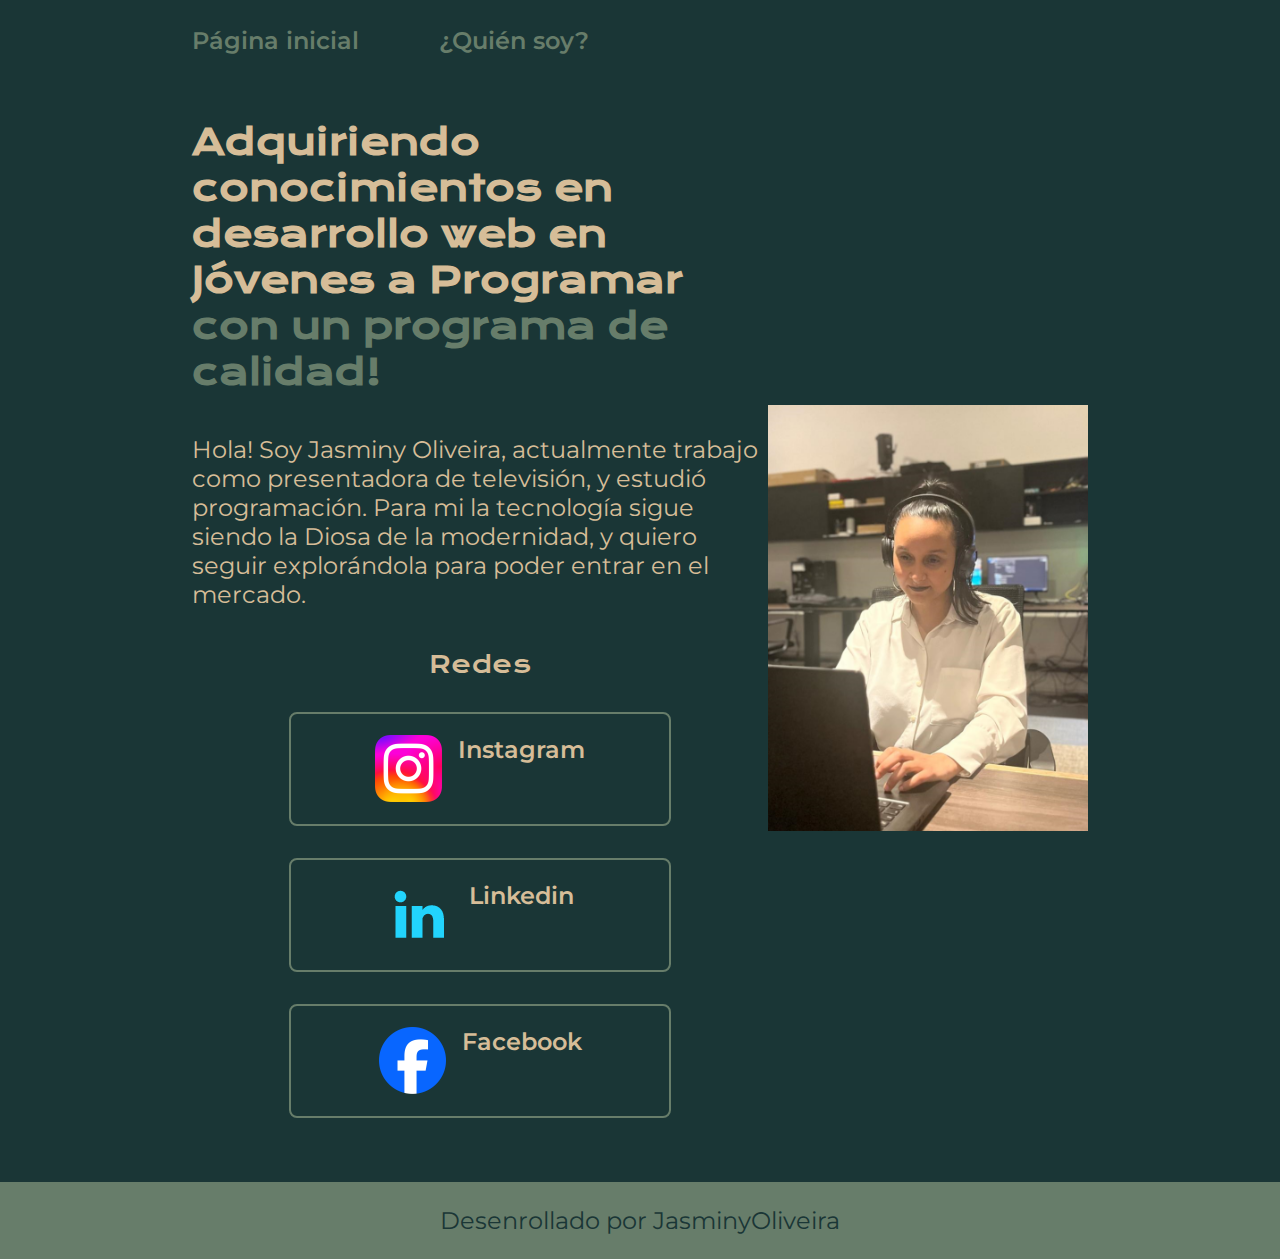
<file: index.html>
<!DOCTYPE html>
<html lang="es">

<head>
    <meta charset="UTF-8">
    <meta http-equiv="X-UA-Compatible" content="IE=edge">
    <meta name="viewport" content="width=device-width, initial-scale=1.0">
    <title>Portafolio Jasminy Oliveira</title>
    <link rel="stylesheet" href="./styles/style.css">
</head>

<body>
    <header class="cabecalho"> 
        <nav class="cabecalho__menu">
            <a class="cabecalho__menu__link" href="index.html">Página inicial</a>
            <a class="cabecalho__menu__link" href="about.html">¿Quién soy?</a>
        </nav> <!--Esta tag es para introducir los links para navegar en cada pagina-->
    </header>
    <main class="apresentacao">
        <section class="apresentacao__conteudo">
            <h1 class="apresentacao__conteudo__titulo">Adquiriendo conocimientos en desarrollo web en Jóvenes a Programar<strong 
            class="titulo-destaque"> con un programa de calidad!
            </strong></h1>
            <p class="apresentacao__conteudo__texto">Hola! Soy Jasminy Oliveira,
            actualmente trabajo como presentadora de televisión, y estudió programación. 
            Para mi la tecnología sigue siendo la Diosa de la modernidad, y quiero seguir explorándola para poder entrar en el mercado.</p>
            <div class="apresentacao__links">
                <h2 class="apresentacao__links__subtitulo">Redes</h2>
                <a class="apresentacao__links__link" href="https://www.instagram.com/jaasoliveira/">
                    <img src="./images/Instagram logo.png">
                    Instagram
                </a>    
                <a class="apresentacao__links__link" href="https://www.linkedin.com/in/jasminy-oliveira-276721320/" >
                    <img src="./images/Linkedin.png">
                    Linkedin</a>
                <a class="apresentacao__links__link" href="https://www.facebook.com/jasminy.oliveira.92/" >
                    <img src="./images/Facebook logo.png">
                    Facebook
                </a>
            </div>
        </section>
        <img class="imagem__jas" src="./images/jas.png" alt="Foto Jasminy">
    </main>
    <footer class="footer__jas">
        <p>Desenrollado por JasminyOliveira</p>
    </footer>
</body>

</html>
</file>
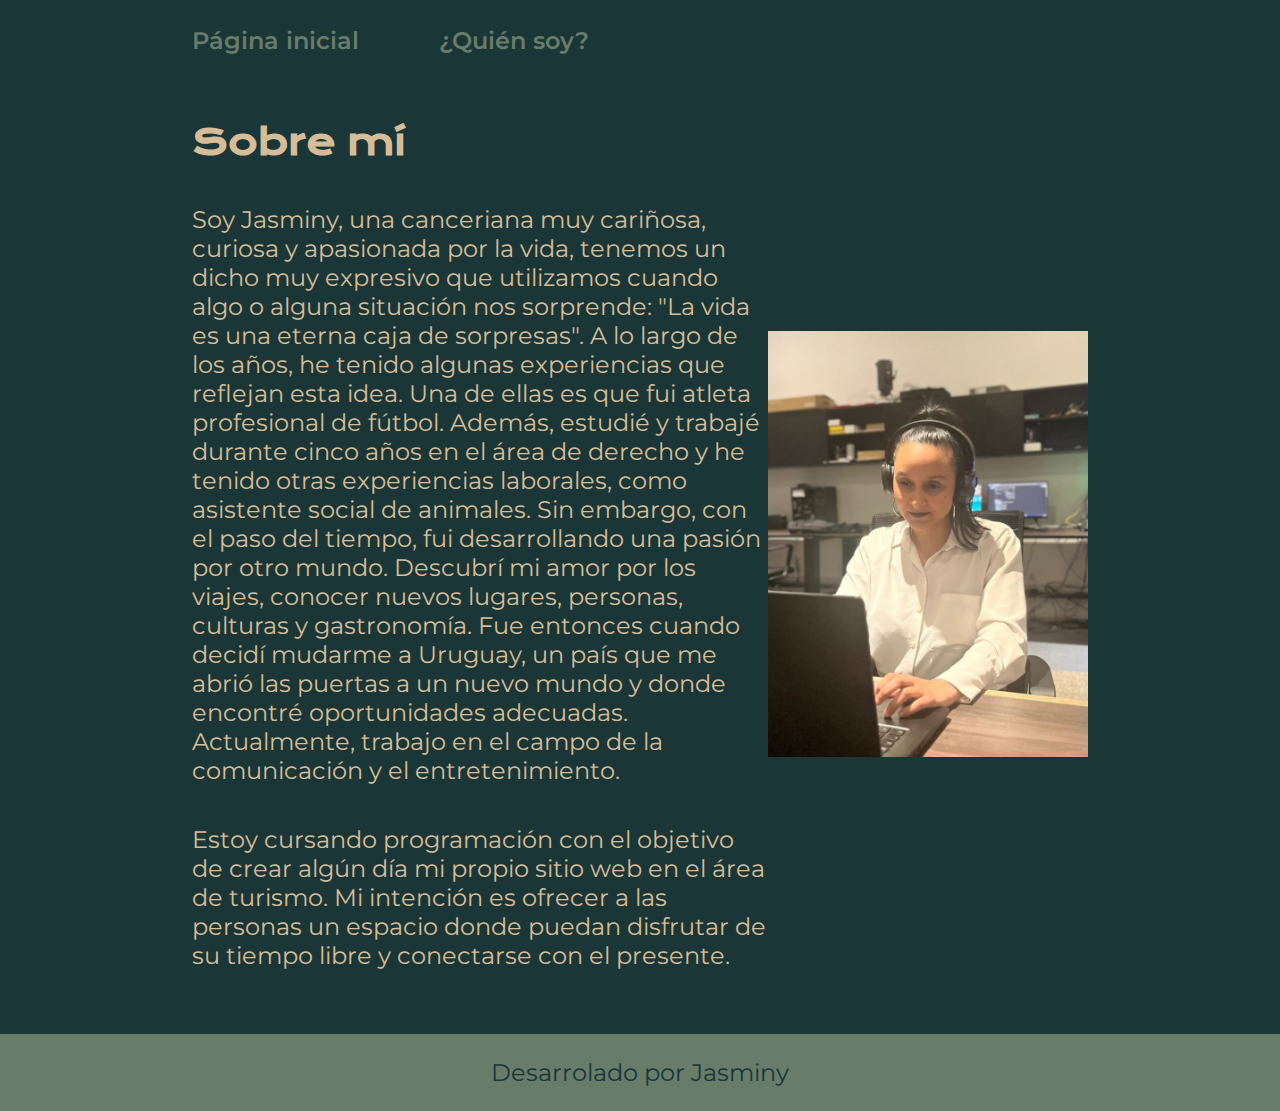
<file: about.html>
<!DOCTYPE html>
<html lang="es">
    <head>
        <meta charset="utf-8" />
        <meta http-equiv="X-UA-Compatible" content="IE=edge">
        <meta name="viewport" content="width=device-width, initial-scale=1.0">
        <title>Sobre mi </title>
        <link rel="stylesheet" href="./styles/style.css">
    </head>
    <body>
        <header class="cabecalho">
            <nav class="cabecalho__menu">
                <a class="cabecalho__menu__link"  href="index.html">Página inicial</a>
                <a class="cabecalho__menu__link"  href="about.html">¿Quién soy?</a>
            </nav>
        </header>
        <main class="apresentacao">
            
    <section class="apresentacao__conteudo">
        
         <h1 class="apresentacao__conteudo__titulo"><strong>Sobre mí</strong></h1>
            <p class="apresentacao__conteudo__texto">Soy Jasminy, una canceriana  muy cariñosa, curiosa y apasionada por la vida, tenemos un dicho muy expresivo que utilizamos cuando algo o alguna situación nos sorprende: "La vida es una eterna caja de sorpresas". A lo largo de los años, he tenido algunas experiencias que reflejan esta idea. Una de ellas es que fui atleta profesional de fútbol. Además, estudié y trabajé durante cinco años en el área de derecho y he tenido otras experiencias laborales, como asistente social de animales. Sin embargo, con el paso del tiempo, fui desarrollando una pasión por otro mundo.
                Descubrí mi amor por los viajes, conocer nuevos lugares, personas, culturas y gastronomía. Fue entonces cuando decidí mudarme a Uruguay, un país que me abrió las puertas a un nuevo mundo y donde encontré oportunidades adecuadas. Actualmente, trabajo en el campo de la comunicación y el entretenimiento.
                </p>
            <p class="apresentacao__conteudo__texto"> Estoy cursando programación con el objetivo de crear algún día mi propio sitio web en el área de turismo. Mi intención es ofrecer a las personas un espacio donde puedan disfrutar de su tiempo libre y 
                conectarse con el presente.</p>
        </section>
        
        <img class="imagem__jas" src="./images/jas.png" alt="Foto Jasminy">
    
    </main>
    
    <footer class="footer__jas">
            <p>Desarrolado por Jasminy</p>
    
        </footer>
    
    </body>
</html>
</file>
<file: styles/style.css>
@import url('https://fonts.googleapis.com/css2?family=Krona+One&family=Montserrat:wght@400;600&display=swap');

:root {
    --cor-principal:#1A3636;
    --cor-secundaria:#D6BD98;
    --cor-terciaria: #677D6A;
    --cor-hover: #40534C;
    --fonte-principal: 'Krona one', sans-serif;
    --fonte-secundaria: 'Montserrat', sans-serif;
}
/*REVEER VIDEO 2 DEL */
*{
    margin: 0;
    padding: 0;
}

body{
    height: 100vh;
    box-sizing: border-box;
    background-color: var(--cor-principal);
    color: var(--cor-secundaria);
}
.cabecalho{
    padding: 2% 0 0 15%; /*Lo que hace esto es separar los botones de navegacion del margen de la pantalla*/
}
.cabecalho__menu{
    display:flex;
    gap: 80px;
}
.cabecalho__menu__link{
    color: var(--cor-terciaria);
    font-family: var(--fonte-secundaria);
    font-size: 24px;
    font-weight: 600;
    text-decoration: none;
    }

.apresentacao{
  padding: 5% 15%;
    display: flex; 
    align-items: center;
    justify-content: space-between;
}
.apresentacao__conteudo{
    width: 615px;
    display: flex;
    flex-direction: column;
    gap: 40px;
}

.apresentacao__conteudo__titulo{
    font-size: 2.25rem;
    font-family: var(--fonte-principal);
}

.titulo-destaque{
    color: var(--cor-terciaria);
}

.apresentacao__links__subtitulo{
font-family: var(--fonte-principal);
font-weight: 400;
font-size: 1.5rem;
}

.apresentacao__conteudo__texto{
    font-size: 1.5rem;
    font-family: var(--fonte-secundaria);
    align-items: center;
}

.apresentacao__links{
    display: flex;
    flex-direction: column;
    justify-content: space-between;
    align-items: center;
    gap: 32px;
}

.apresentacao__links__link{
    /* background-color: #22D4FD; ctrl+k+c comenta toda la linea */
    display: flex;
    justify-content: center;
    gap: 16px;
    width: 378px;
    text-align: center;
    border-radius: 8px;
    font-size: 1.5rem;
    font-weight: 600;
    padding: 21.5px 0;
    text-decoration: none;
    color: var(--cor-secundaria);
    font-family: var(--fonte-secundaria);
    border:2px solid var(--cor-terciaria);
    
    
}
.apresentacao__links__link:hover{
    background-color: var(--cor-hover);
    cursor: pointer;
}
.imagem__jas{
    width: 20rem;
}

.footer__jas{
    padding: 24px;   /**/
    text-align: center;
    color: var(--cor-principal);
    background-color: var(--cor-terciaria);
    font-family:var(--fonte-secundaria);
    font-size: 1.5rem;
}
</file>
